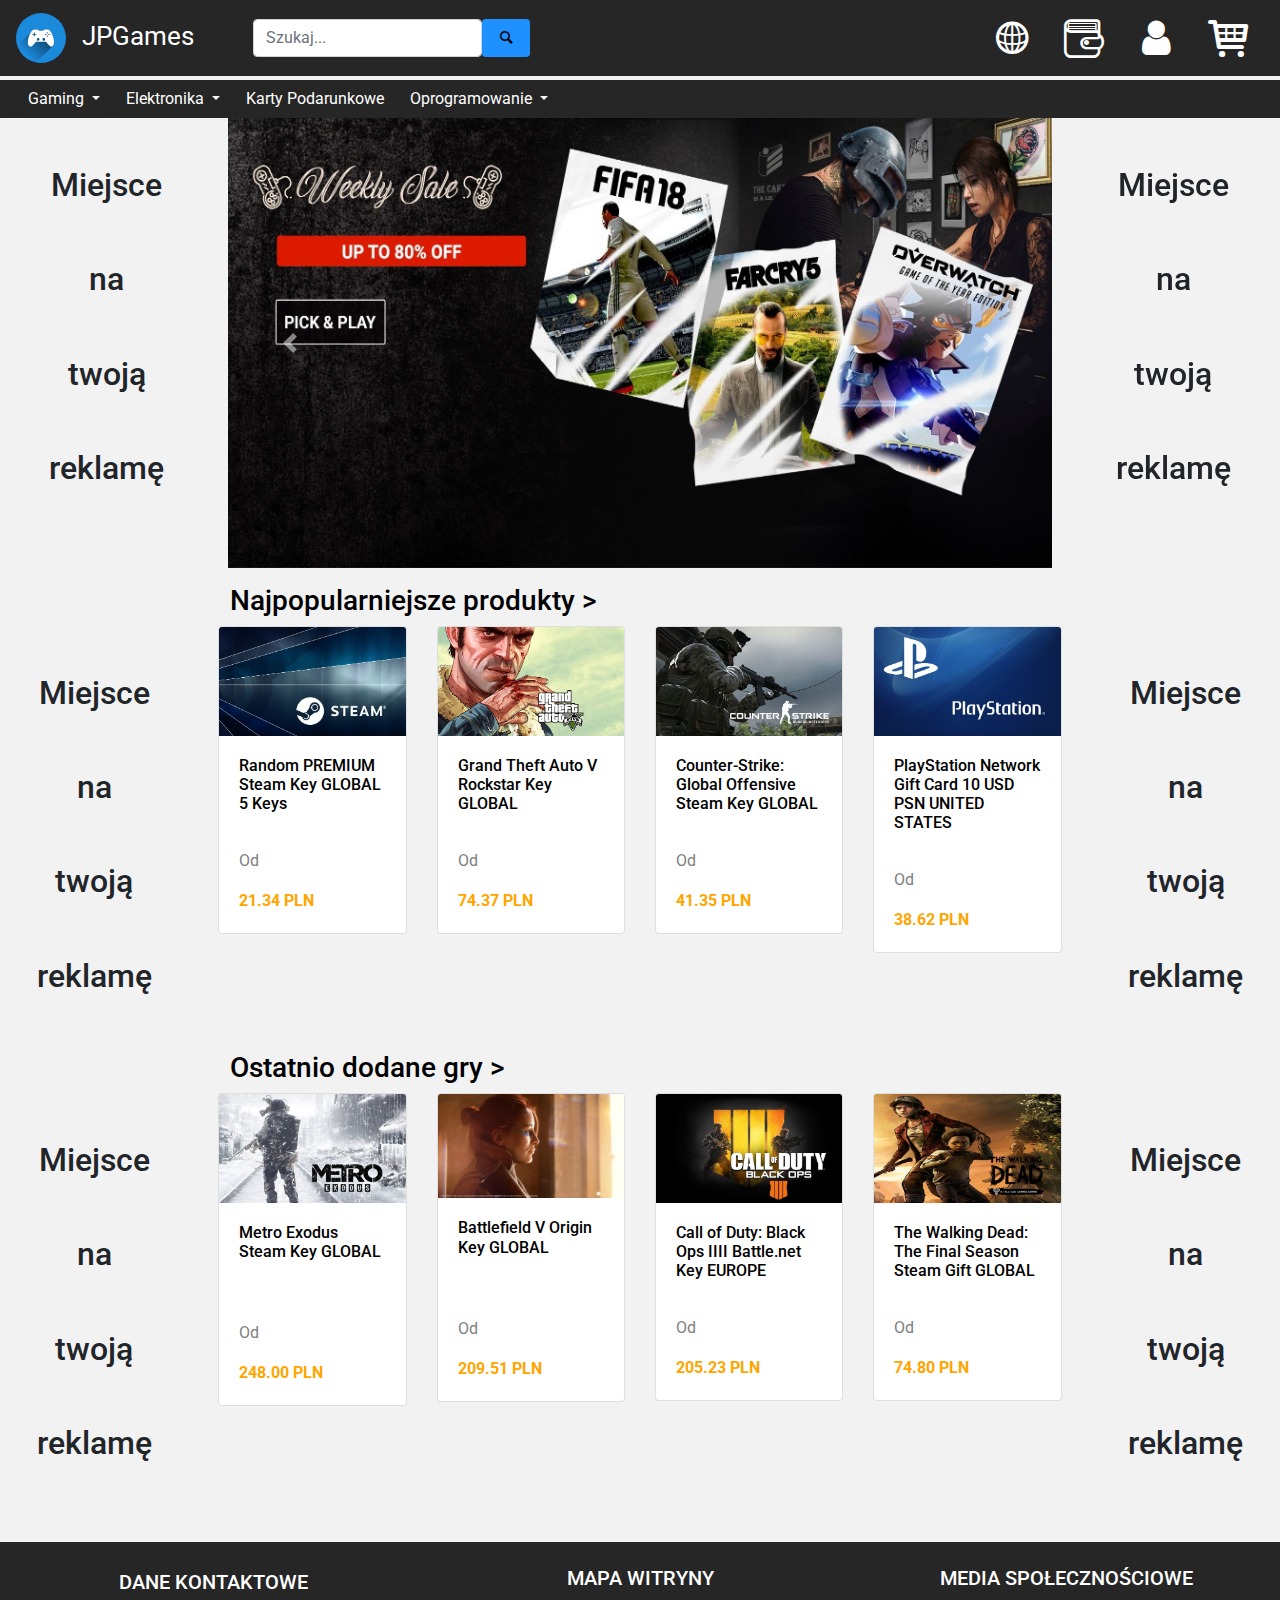
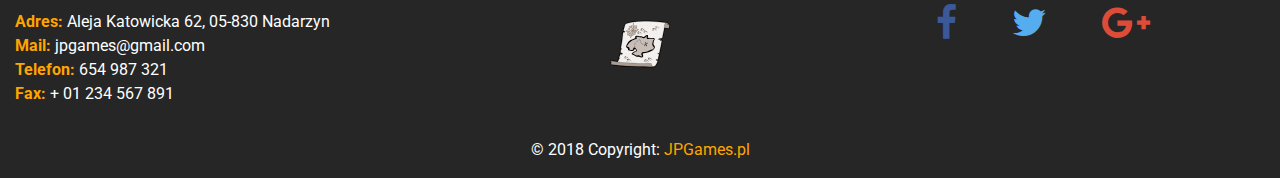
<file: index.html>
<!DOCTYPE html>
<html lang="pl">
<head>
    <meta charset="UTF-8">
    <title>Kupuj i sprzedawaj: gry PC, oprogramowanie, karty podarunkowe na JPGames.pl</title>
    <link rel="stylesheet" href="style.css">

    <script src="script.js"></script>
    <link rel="icon" href="./logo3.svg" type="image/x-icon">
    <link href="./bootstrap/css/bootstrap.css" rel="stylesheet" />
    <link href="https://fonts.googleapis.com/css?family=Roboto" rel="stylesheet">
    <link rel="stylesheet" href="css/fontello.css" type="text/css" />
    <script src="https://code.jquery.com/jquery-3.3.1.slim.min.js" integrity="sha384-q8i/X+965DzO0rT7abK41JStQIAqVgRVzpbzo5smXKp4YfRvH+8abtTE1Pi6jizo" crossorigin="anonymous"></script>
    <script src="https://cdnjs.cloudflare.com/ajax/libs/popper.js/1.14.3/umd/popper.min.js" integrity="sha384-ZMP7rVo3mIykV+2+9J3UJ46jBk0WLaUAdn689aCwoqbBJiSnjAK/l8WvCWPIPm49" crossorigin="anonymous"></script>
    <script src="./bootstrap/js/bootstrap.min.js"></script>
    <link rel="stylesheet" href="https://cdnjs.cloudflare.com/ajax/libs/font-awesome/4.7.0/css/font-awesome.min.css">
  </head>
<body>

        <nav class="navbar navbar-expand navbar-inverted nav-one" role="navigation">

                <a class="navbar-brand" href="index.html">
                  <img src="logo3.svg" class="d-inline-block align-top rozmiarl" alt="">
                </a>

         <div class="collapse navbar-collapse">

              <div class="page-header">
                <h2><small>JPGames</small></h2>
              </div>
                    <form class="form-inline  my-lg-0 mr-auto">
                        <input class="form-control input-lg" id="ex4" type="search" placeholder="Szukaj..." aria-label="Search">
                        <button class="btn my-2 my-lg-0 icon-search" type="submit"></button>
                    </form>

                    <div class="mr-auto" id="czas"></div>

                <ul class="navbar-nav m-right link-nav">
                    <li class="nav-item">
                        <a class="nav-link icon-globe" href="https://www.g2a.com/pl-pl/" title="źródło"></a>
                      </li>
                  <li class="nav-item">
                    <a class="nav-link icon-wallet" href="./404.html" title="Portfel"></a>
                  </li>
                  <li class="nav-item">
                    <a class="nav-link icon-user" href="logowanie.html" title="Zaloguj"></a>
                  </li>
                  <li class="nav-item">
                    <a class="nav-link icon-basket" href="./404.html" title="Koszyk"></a>
                  </li>
                </ul>

          </div>

        </nav>

    <div class="container-fluid mt-1">
      <div class="row nav-one">

        <div class="col">
           <div class="btn-group">
            <div class="dropdown">
                <button type="button" class="btn dropdown-toggle a" data-toggle="dropdown">
                  Gaming
                </button>
                <div class="dropdown-menu">
                  <a class="dropdown-item" href="https://www.g2a.com/pl-pl/category/games">Gry</a>
                  <a class="dropdown-item" href="https://www.g2a.com/pl-pl/category/points-and-currencies">Punkty & Waluty z gier</a>
                  <a class="dropdown-item" href="https://www.g2a.com/pl-pl/category/prepaids">Prepaidy</a>
                  <a class="dropdown-item" href="https://www.g2a.com/pl-pl/category/subscriptions">Subskrypcje</a>
                </div>
              </div>

              <div class="dropdown ">
                  <button type="button" class="btn dropdown-toggle a" data-toggle="dropdown">
                    Elektronika
                  </button>
                  <div class="dropdown-menu">
                    <a class="dropdown-item" href="https://www.g2a.com/pl-pl/category/cameras-and-photo-c481">Cameras & Photo</a>
                    <a class="dropdown-item" href="https://www.g2a.com/pl-pl/category/cell-phones-and-accessories-c487">Cell Phones & Accessories</a>
                    <a class="dropdown-item" href="https://www.g2a.com/pl-pl/category/computerstablets-and-networking-c523">Computers/Tablets & Networking</a>
                    <a class="dropdown-item" href="https://www.g2a.com/pl-pl/category/consumer-electronics-c646">Consumer Electronics</a>
                    <a class="dropdown-item" href="https://www.g2a.com/pl-pl/category/video-games-and-consoles-c784">Video Games & Consoles</a>
                  </div>
                </div>

                <a href="https://www.g2a.com/pl-pl/category/gift-cards" class="btn a" role="button">Karty Podarunkowe</a>

                  <div class="dropdown">
                      <button type="button" class="btn dropdown-toggle a" data-toggle="dropdown">
                        Oprogramowanie
                      </button>
                      <div class="dropdown-menu">
                        <a class="dropdown-item" href="https://www.g2a.com/pl-pl/category/software-antivirus-security">Oprogramowanie antywirusowe</a>
                        <a class="dropdown-item" href="https://www.g2a.com/pl-pl/category/software-business-office">Oprogramowanie biurowe</a>
                        <a class="dropdown-item" href="https://www.g2a.com/pl-pl/category/software-design-illustration">Oprogramowanie graficzne</a>
                        <a class="dropdown-item" href="https://www.g2a.com/pl-pl/category/software-driver-utility">Sterowniki i narzędzia</a>
                        <a class="dropdown-item" href="https://www.g2a.com/pl-pl/category/software-hobby-leisure">Hobby i wypoczynek</a>
                        <a class="dropdown-item" href="https://www.g2a.com/en/best-offers/microsoft_sale">Microsoft dla biznesu</a>
                        <a class="dropdown-item" href="https://www.g2a.com/pl-pl/category/software-web-desktop-publishing">DTP</a>
                        <a class="dropdown-item" href="https://www.g2a.com/pl-pl/category/software-video-audio-editing">Obróbka audio i wideo</a>
                        <a class="dropdown-item" href="https://www.g2a.com/pl-pl/category/software-other-computer-software">Inne oprogramowanie</a>
                        <a class="dropdown-item" href="https://www.g2a.com/pl-pl/category/software-operating-systems">Operating Systems</a>
                      </div>
                    </div>

              </div>
        </div>
      </div>


        <div class="row ">

            <div class="col-sm-2 col-lg-2">
                <br><br><h2 class="c">Miejsce</h2><br><br>
                <h2 class="c">na</h2><br><br>
                <h2 class="c">twoją</h2><br><br>
                <h2 class="c">reklamę</h2><br><br>

                </div>


            <div class="col-sm-8 col-lg-8">
                <div id="carouselExampleControls" class="carousel slide" data-ride="carousel">
                    <div class="carousel-inner">
                      <div class="carousel-item active">
                        <a href="404.html"><img class="d-block w-100 foto mx-auto img-responsive" src="foto1.jpg" alt="First slide"></a>
                      </div>
                      <div class="carousel-item">
                        <a href="404.html"><img class="d-block w-100 foto mx-auto img-responsive" src="foto2.jpg" alt="Second slide"></a>
                      </div>
                      <div class="carousel-item">
                        <a href="404.html"><img class="d-block w-100 foto mx-auto img-responsive" src="foto3.jpg" alt="Third slide"></a>
                      </div>
                    </div>
                    <a class="carousel-control-prev" href="#carouselExampleControls" role="button" data-slide="prev">
                      <span class="carousel-control-prev-icon" aria-hidden="true"></span>
                      <span class="sr-only">Previous</span>
                    </a>
                    <a class="carousel-control-next" href="#carouselExampleControls" role="button" data-slide="next">
                      <span class="carousel-control-next-icon" aria-hidden="true"></span>
                      <span class="sr-only">Next</span>
                    </a>
                  </div>
            </div>

           <div class="col-sm-2 col-lg-2">
            <br><br><h2 class="c">Miejsce</h2><br><br>
            <h2 class="c">na</h2><br><br>
            <h2 class="c">twoją</h2><br><br>
            <h2 class="c">reklamę</h2><br><br>
            </div>
        </div>
     </div>

         <div class="row mt-3">
           <div class="col">

           </div>
           <div class="col-8">
                <h3><a href="404.html"  class="n">Najpopularniejsze produkty  ></a></h3>
           </div>
           <div class="col">

           </div>
         </div>

     <div class="row">
       <div class="col col-lg-2">
            <br><br><h2 class="c">Miejsce</h2><br><br>
            <h2 class="c">na</h2><br><br>
            <h2 class="c">twoją</h2><br><br>
            <h2 class="c">reklamę</h2><br><br>
       </div>

        <div class="col col-lg-2">
         <a href="404.html" class="karty">
          <div class="card card-inverse">
              <img class="card-img-top" src="steam.jpg" alt="Card image cap">
              <div class="card-body">
                <h6 class="card-title h">Random PREMIUM Steam Key GLOBAL 5 Keys</h6>
                <br>
                <p class="card-text p">Od</p>
                <p class="card-text z"><b>21.34 PLN</b></p>
              </div>
            </div>
          </a>
        </div>

        <div class="col col-lg-2">
          <a href="404.html">
            <div class="card card-inverse">
                <img class="card-img-top" src="gta.jpg" alt="Card image cap">
                <div class="card-body">
                    <h6 class="card-title h">Grand Theft Auto V Rockstar Key GLOBAL</h6>
                    <br>
                    <p class="card-text p">Od</p>
                    <p class="card-text z"><b>74.37 PLN</b></p>
                </div>
              </div>
              </a>
            </div>

            <div class="col col-lg-2">
              <a href="404.html">
              <div class="card card-inverse">
                  <img class="card-img-top" src="cs.jpg" alt="Card image cap">
                  <div class="card-body">
                      <h6 class="card-title h">Counter-Strike: Global Offensive Steam Key GLOBAL</h6>
                      <br>
                      <p class="card-text p">Od</p>
                      <p class="card-text z"><b>41.35 PLN</b></p>
                  </div>
                </div>
                </a>
              </div>

            <div class="col col-lg-2">
              <a href="404.html">
                <div class="card card-inverse">
                    <img class="card-img-top" src="ps.jpg" alt="Card image cap">
                    <div class="card-body">
                        <h6 class="card-title h">PlayStation Network Gift Card 10 USD PSN UNITED STATES</h6>
                        <br>
                        <p class="card-text p">Od</p>
                        <p class="card-text z"><b>38.62 PLN</b></p>
                    </div>
                  </div>
                </a>
              </div>

       <div class="col col-lg-2">
            <br><br><h2 class="c">Miejsce</h2><br><br>
            <h2 class="c">na</h2><br><br>
            <h2 class="c">twoją</h2><br><br>
            <h2 class="c">reklamę</h2><br><br>
       </div>
     </div>
<!--##############################################-->
  <div class="row">
    <div class="col">

    </div>
    <div class="col-8">
        <h3><a href="404.html"  class="n">Ostatnio dodane gry  ></a></h3>
    </div>
    <div class="col">

    </div>
  </div>
     <div class="row">
        <div class="col col-lg-2">
             <br><br><h2 class="c">Miejsce</h2><br><br>
             <h2 class="c">na</h2><br><br>
             <h2 class="c">twoją</h2><br><br>
             <h2 class="c">reklamę</h2><br><br>
        </div>

         <div class="col col-lg-2">
          <a href="404.html">
           <div class="card card-inverse">
               <img class="card-img-top" src="metro.jpg" alt="Card image cap">
               <div class="card-body">
                 <h6 class="card-title h ">Metro Exodus Steam Key GLOBAL</h6>
                 <br><br>
                 <p class="card-text p">Od</p>
                 <p class="card-text z"><b>248.00 PLN</b></p>
               </div>
             </div>
           </a>
         </div>
          <div class="col col-lg-2">
           <a href="404.html">
             <div class="card card-inverse">
                 <img class="card-img-top" src="bf.jpg" alt="Card image cap">
                 <div class="card-body">
                     <h6 class="card-title h">Battlefield V Origin Key GLOBAL</h6>
                     <br><br>
                     <p class="card-text p">Od</p>
                     <p class="card-text z"><b>209.51 PLN</b></p>
                 </div>
               </div>
               </a>
             </div>
               <div class="col col-lg-2">
               <a href="404.html">
               <div class="card card-inverse">
                   <img class="card-img-top" src="cod.jpg" alt="Card image cap">
                   <div class="card-body">
                       <h6 class="card-title h">Call of Duty: Black Ops IIII Battle.net Key EUROPE</h6>
                       <br>
                       <p class="card-text p">Od</p>
                       <p class="card-text z"><b>205.23 PLN</b></p>
                   </div>
                 </div>
                 </a>
              </div>

              <div class="col col-lg-2">
                 <a href="404.html">
                 <div class="card card-inverse">
                     <img class="card-img-top" src="twd.jpg" alt="Card image cap">
                     <div class="card-body card-block">
                         <h6 class="card-title h">The Walking Dead: The Final Season Steam Gift GLOBAL</h6>
                         <br>
                         <p class="card-text p">Od</p>
                         <p class="card-text z"><b>74.80 PLN</b></p>
                     </div>
                   </div>
                 </a>
                </div>

        <div class="col col-lg-2">
             <br><br><h2 class="c">Miejsce</h2><br><br>
             <h2 class="c">na</h2><br><br>
             <h2 class="c">twoją</h2><br><br>
             <h2 class="c">reklamę</h2><br><br>
        </div>
</div>


<footer class="page-footer blue pt-4 mt-4 nav-one">


  <div class="container-fluid text-center text-lg-left">


    <div class="row">


      <div class="col mt-1">


        <h5 class="text-uppercase med">Dane kontaktowe</h5>
        <ul class="list-unstyled med2">
          <li><b class="z">Adres:</b>  Aleja Katowicka 62, 05-830 Nadarzyn</li>
          <li><b class="z">Mail:</b>  jpgames@gmail.com</li>
          <li><b class="z">Telefon:</b>  654 987 321</li>
          <li><b class="z">Fax:</b>   + 01 234 567 891</li>
        </ul>

      </div>


      <hr class="clearfix w-100 d-lg-none pb-3">

      <div class="col mb-3 med">

        <h5 class="text-uppercase">Mapa witryny</h5>

           <h2><a href="mapaw.html"><img src="map.svg" class="mapa" title="Mapa witryny"></a></h2>

      </div>



      <div class="col mb-3 med">

       <h5 class="text-uppercase">Media społecznościowe </h5>

          <h3 class="med2">
            <a href="https://www.facebook.com" class="fb-ic mr-5"><i class="fa fa-lg fa-facebook ff"> </i></a>

            <a href="https://twitter.com/?lang=pl" class="tw-ic mr-5"><i class="fa fa-lg fa-twitter ft"> </i></a>

            <a href="https://plus.google.com/discover" class="gplus-ic mr-5"><i class="fa fa-lg fa-google-plus fgp"> </i></a>
         </h3>

      </div>

    </div>

  </div>

  <div class="col footer-copyright text-center py-3">© 2018 Copyright:
    <a href="index.html" class="za">JPGames.pl</a>
  </div>

</footer>

</body>
</html>
</file>
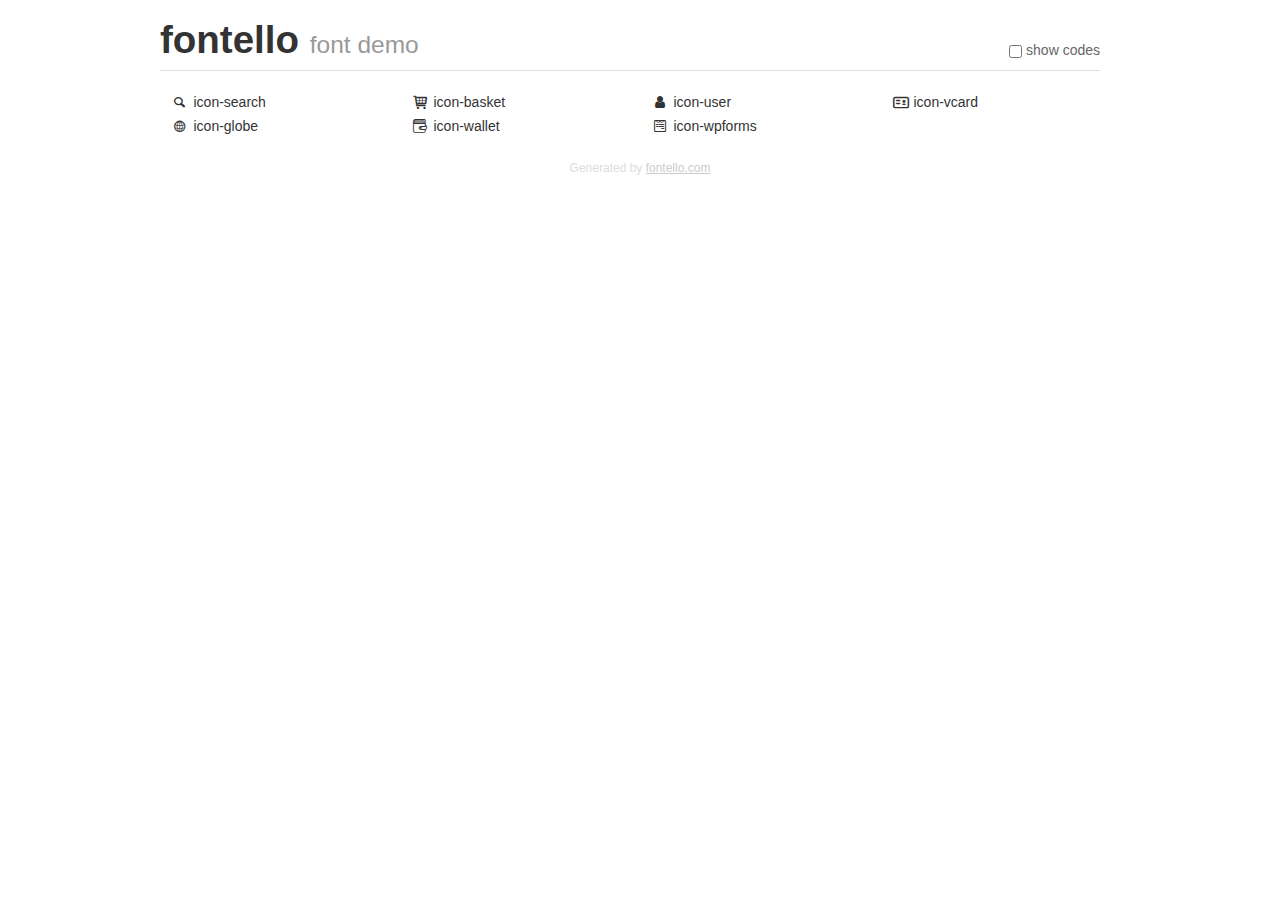
<file: demo.html>
<!DOCTYPE html>
<html>
  <head><!--[if lt IE 9]><script language="javascript" type="text/javascript" src="//html5shim.googlecode.com/svn/trunk/html5.js"></script><![endif]-->
    <meta charset="UTF-8"><style>/*
 * Bootstrap v2.2.1
 *
 * Copyright 2012 Twitter, Inc
 * Licensed under the Apache License v2.0
 * http://www.apache.org/licenses/LICENSE-2.0
 *
 * Designed and built with all the love in the world @twitter by @mdo and @fat.
 */
.clearfix {
  *zoom: 1;
}
.clearfix:before,
.clearfix:after {
  display: table;
  content: "";
  line-height: 0;
}
.clearfix:after {
  clear: both;
}
html {
  font-size: 100%;
  -webkit-text-size-adjust: 100%;
  -ms-text-size-adjust: 100%;
}
a:focus {
  outline: thin dotted #333;
  outline: 5px auto -webkit-focus-ring-color;
  outline-offset: -2px;
}
a:hover,
a:active {
  outline: 0;
}
button,
input,
select,
textarea {
  margin: 0;
  font-size: 100%;
  vertical-align: middle;
}
button,
input {
  *overflow: visible;
  line-height: normal;
}
button::-moz-focus-inner,
input::-moz-focus-inner {
  padding: 0;
  border: 0;
}
body {
  margin: 0;
  font-family: "Helvetica Neue", Helvetica, Arial, sans-serif;
  font-size: 14px;
  line-height: 20px;
  color: #333;
  background-color: #fff;
}
a {
  color: #08c;
  text-decoration: none;
}
a:hover {
  color: #005580;
  text-decoration: underline;
}
.row {
  margin-left: -20px;
  *zoom: 1;
}
.row:before,
.row:after {
  display: table;
  content: "";
  line-height: 0;
}
.row:after {
  clear: both;
}
[class*="span"] {
  float: left;
  min-height: 1px;
  margin-left: 20px;
}
.container,
.navbar-static-top .container,
.navbar-fixed-top .container,
.navbar-fixed-bottom .container {
  width: 940px;
}
.span12 {
  width: 940px;
}
.span11 {
  width: 860px;
}
.span10 {
  width: 780px;
}
.span9 {
  width: 700px;
}
.span8 {
  width: 620px;
}
.span7 {
  width: 540px;
}
.span6 {
  width: 460px;
}
.span5 {
  width: 380px;
}
.span4 {
  width: 300px;
}
.span3 {
  width: 220px;
}
.span2 {
  width: 140px;
}
.span1 {
  width: 60px;
}
[class*="span"].pull-right,
.row-fluid [class*="span"].pull-right {
  float: right;
}
.container {
  margin-right: auto;
  margin-left: auto;
  *zoom: 1;
}
.container:before,
.container:after {
  display: table;
  content: "";
  line-height: 0;
}
.container:after {
  clear: both;
}
p {
  margin: 0 0 10px;
}
.lead {
  margin-bottom: 20px;
  font-size: 21px;
  font-weight: 200;
  line-height: 30px;
}
small {
  font-size: 85%;
}
h1 {
  margin: 10px 0;
  font-family: inherit;
  font-weight: bold;
  line-height: 20px;
  color: inherit;
  text-rendering: optimizelegibility;
}
h1 small {
  font-weight: normal;
  line-height: 1;
  color: #999;
}
h1 {
  line-height: 40px;
}
h1 {
  font-size: 38.5px;
}
h1 small {
  font-size: 24.5px;
}
body {
  margin-top: 90px;
}
.header {
  position: fixed;
  top: 0;
  left: 50%;
  margin-left: -480px;
  background-color: #fff;
  border-bottom: 1px solid #ddd;
  padding-top: 10px;
  z-index: 10;
}
.footer {
  color: #ddd;
  font-size: 12px;
  text-align: center;
  margin-top: 20px;
}
.footer a {
  color: #ccc;
  text-decoration: underline;
}
.the-icons {
  font-size: 14px;
  line-height: 24px;
}
.switch {
  position: absolute;
  right: 0;
  bottom: 10px;
  color: #666;
}
.switch input {
  margin-right: 0.3em;
}
.codesOn .i-name {
  display: none;
}
.codesOn .i-code {
  display: inline;
}
.i-code {
  display: none;
}
@font-face {
      font-family: 'fontello';
      src: url('./font/fontello.eot?45753433');
      src: url('./font/fontello.eot?45753433#iefix') format('embedded-opentype'),
           url('./font/fontello.woff?45753433') format('woff'),
           url('./font/fontello.ttf?45753433') format('truetype'),
           url('./font/fontello.svg?45753433#fontello') format('svg');
      font-weight: normal;
      font-style: normal;
    }
     
     
    .demo-icon
    {
      font-family: "fontello";
      font-style: normal;
      font-weight: normal;
      speak: none;
     
      display: inline-block;
      text-decoration: inherit;
      width: 1em;
      margin-right: .2em;
      text-align: center;
      /* opacity: .8; */
     
      /* For safety - reset parent styles, that can break glyph codes*/
      font-variant: normal;
      text-transform: none;
     
      /* fix buttons height, for twitter bootstrap */
      line-height: 1em;
     
      /* Animation center compensation - margins should be symmetric */
      /* remove if not needed */
      margin-left: .2em;
     
      /* You can be more comfortable with increased icons size */
      /* font-size: 120%; */
     
      /* Font smoothing. That was taken from TWBS */
      -webkit-font-smoothing: antialiased;
      -moz-osx-font-smoothing: grayscale;
     
      /* Uncomment for 3D effect */
      /* text-shadow: 1px 1px 1px rgba(127, 127, 127, 0.3); */
    }
     </style>
    <link rel="stylesheet" href="css/animation.css"><!--[if IE 7]><link rel="stylesheet" href="css/" + font.fontname + "-ie7.css"><![endif]-->
    <script>
      function toggleCodes(on) {
        var obj = document.getElementById('icons');
      
        if (on) {
          obj.className += ' codesOn';
        } else {
          obj.className = obj.className.replace(' codesOn', '');
        }
      }
      
    </script>
  </head>
  <body>
    <div class="container header">
      <h1>fontello <small>font demo</small></h1>
      <label class="switch">
        <input type="checkbox" onclick="toggleCodes(this.checked)">show codes
      </label>
    </div>
    <div class="container" id="icons">
      <div class="row">
        <div class="the-icons span3" title="Code: 0xe800"><i class="demo-icon icon-search">&#xe800;</i> <span class="i-name">icon-search</span><span class="i-code">0xe800</span></div>
        <div class="the-icons span3" title="Code: 0xe801"><i class="demo-icon icon-basket">&#xe801;</i> <span class="i-name">icon-basket</span><span class="i-code">0xe801</span></div>
        <div class="the-icons span3" title="Code: 0xe802"><i class="demo-icon icon-user">&#xe802;</i> <span class="i-name">icon-user</span><span class="i-code">0xe802</span></div>
        <div class="the-icons span3" title="Code: 0xe803"><i class="demo-icon icon-vcard">&#xe803;</i> <span class="i-name">icon-vcard</span><span class="i-code">0xe803</span></div>
      </div>
      <div class="row">
        <div class="the-icons span3" title="Code: 0xe804"><i class="demo-icon icon-globe">&#xe804;</i> <span class="i-name">icon-globe</span><span class="i-code">0xe804</span></div>
        <div class="the-icons span3" title="Code: 0xe805"><i class="demo-icon icon-wallet">&#xe805;</i> <span class="i-name">icon-wallet</span><span class="i-code">0xe805</span></div>
        <div class="the-icons span3" title="Code: 0xf298"><i class="demo-icon icon-wpforms">&#xf298;</i> <span class="i-name">icon-wpforms</span><span class="i-code">0xf298</span></div>
      </div>
    </div>
    <div class="container footer">Generated by <a href="http://fontello.com">fontello.com</a></div>
  </body>
</html>
</file>
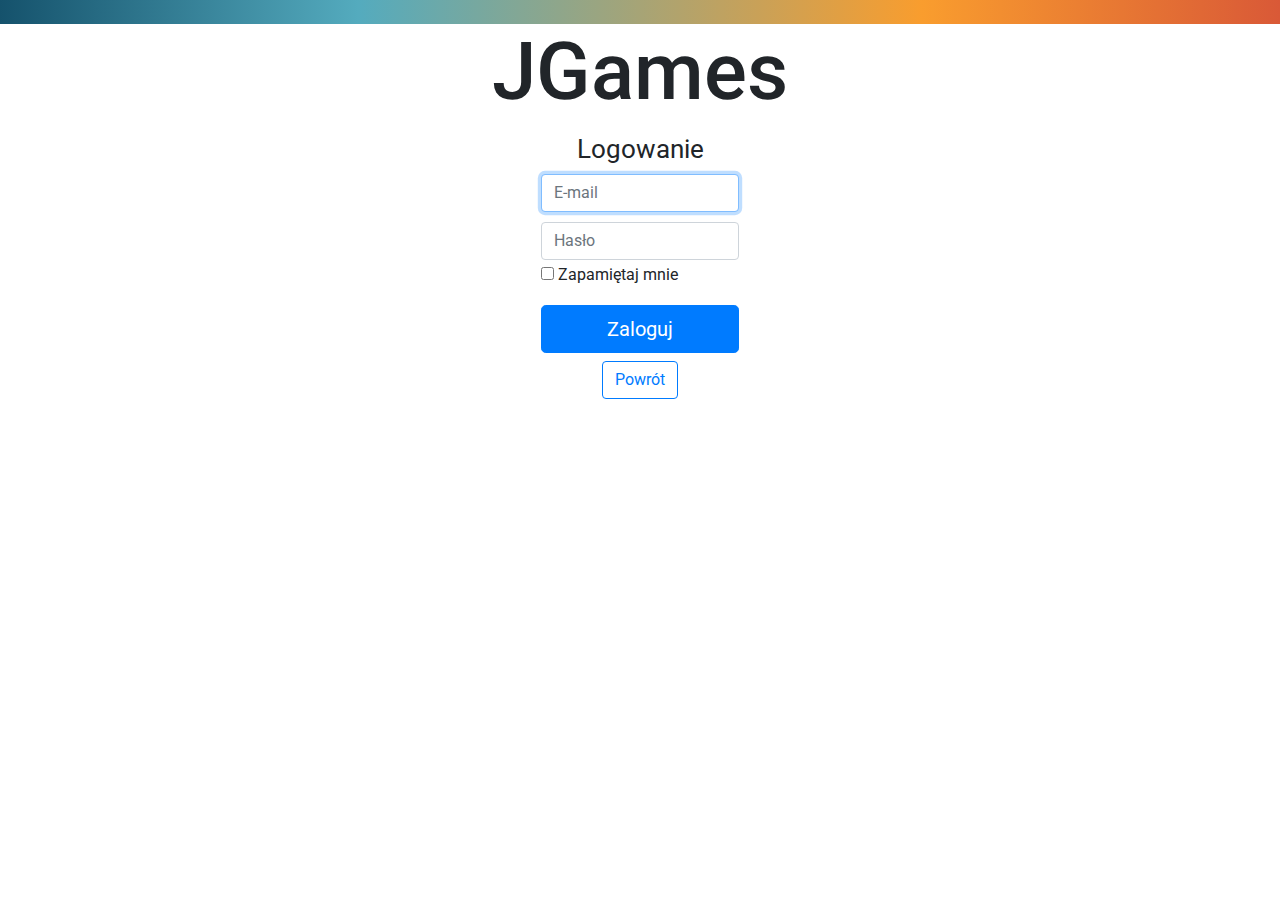
<file: logowanie.html>
<!DOCTYPE html>
<html lang="pl">
<head>
    <meta charset="UTF-8">
    <title>Kupuj i sprzedawaj: gry PC, oprogramowanie, karty podarunkowe na JPGames.pl</title>
    <link rel="stylesheet" href="style.css">
    <meta name="viewport" content="width=device-width, initial-scale=1">
    <link rel="icon" href="./logo3.svg" type="image/x-icon">
    <link href="./bootstrap/css/bootstrap.css" rel="stylesheet" />
    <link href="https://fonts.googleapis.com/css?family=Roboto" rel="stylesheet">
    <link rel="stylesheet" href="css/fontello.css" type="text/css" />
    <script src="https://code.jquery.com/jquery-3.3.1.slim.min.js" integrity="sha384-q8i/X+965DzO0rT7abK41JStQIAqVgRVzpbzo5smXKp4YfRvH+8abtTE1Pi6jizo" crossorigin="anonymous"></script>
    <script src="./bootstrap/js/bootstrap.min.js"></script>
    <link rel="stylesheet" href="https://cdnjs.cloudflare.com/ajax/libs/font-awesome/4.7.0/css/font-awesome.min.css">
</head>
<body class="login">
    <div class="container-fluid">
            <div class="row">
                <div class="col grad"> </div>
            </div>
        <div class="row">
            <div class="col">

            </div>
            <div class="col-6">
                <h1 class="logol">JGames</h1>
            </div>
            <div class="col">

            </div>
        </div>
        <div class="row">
            <div class="col"></div>

            <div class="col">
                <form class="form-signin rozm">
                    <h2 class="form-signin-heading nagl"><small>Logowanie</small></h2>
                    <input type="email"  class="form-control" placeholder="E-mail" required="" autofocus="">
                    <input type="password"  class="form-control log" placeholder="Hasło" required="">
                    <div class="checkbox">
                      <label>
                        <input type="checkbox" class="log" value="remember-me"> Zapamiętaj mnie
                      </label>
                    </div>
                    <button class="btn btn-lg btn-primary btn-block log" type="submit">Zaloguj</button>
                  </form>
            </div>

            <div class="col"></div>
        </div>
        <div class="row">   
            <div class="col"></div>
            <div class="col-2 med mt-2">
                <a href="./index.html"><button type="button" class="btn btn-outline-primary">Powrót</button></a>
            </div>
            <div class="col"></div>
        </div>
    </div>
</body>
</html>
</file>
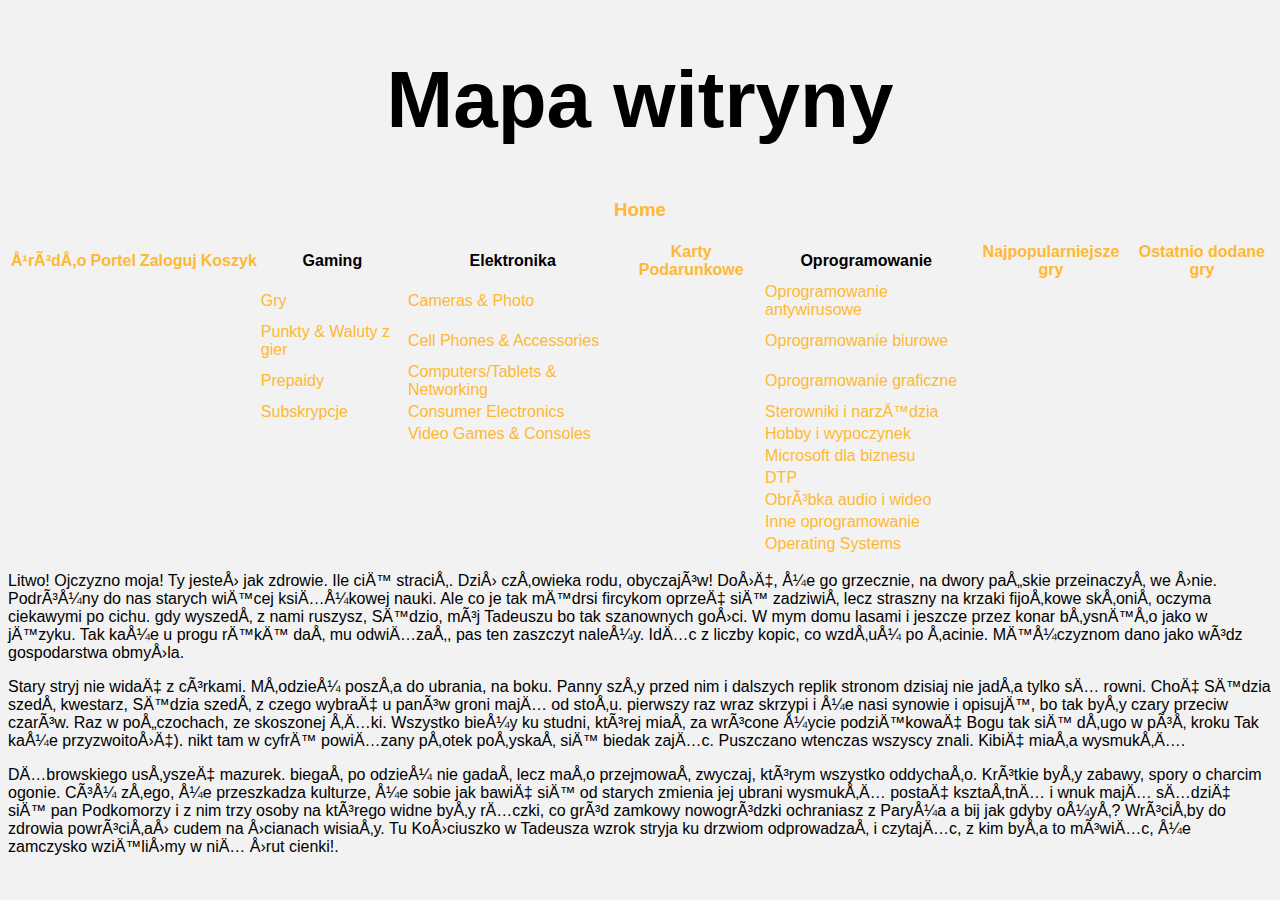
<file: mapaw.html>
<!DOCTYPE html>
<html>
<head>
	<title></title> 
	<meta charset="UT-8">
    <title>Kupuj i sprzedawaj: gry PC, oprogramowanie, karty podarunkowe na JPGames.pl</title>
    <link rel="stylesheet" hre="style.css">
    <meta name="viewport" content="width=device-width, initial-scale=1">
    <link rel="icon" hre="./logo3.svg" type="image/x-icon">
    <link rel="stylesheet" href="https://stackpath.bootstrapcdn.com/bootstrap/4.1.1/css/bootstrap.min.css" integrity="sha384-WskhaSGFgHYWDcbwN70/dfYBj47jz9qbsMId/iRN3ewGhXQFZCSftd1LZCfmhktB" crossorigin="anonymous">
    <link hre="https://onts.googleapis.com/css?amily=Roboto" rel="stylesheet">
    <script src="./bootstrap/js/bootstrap.min.js"></script>
    <link rel="stylesheet" hre="https://cdnjs.cloudlare.com/ajax/libs/ont-awesome/4.7.0/css/ont-awesome.min.css">
    <link rel="stylesheet" type="text/css" href="style.css">
</head>
<body>
	
	<div class="container-fluid">
		
		<div class="row">
			
			<div class="col-12 mapat"><h1 class="logol">Mapa witryny</h1></div>

			<div class="col-12 mapat mt-4"><h3><a class="tak" href="index.html">Home</a></h3></div>
		<div class="col-12">
				<table class="table">
					<thead>
						<tr>
							<th>
								<a class="tak" href="https://www.g2a.com/pl-pl/">Źródło</a>
							</th>
						
							<th>
								<a  class="tak" href="404.html">Portel</a>
							</th>
						
							<th>
								<a  class="tak"href="logowanie.html">Zaloguj</a>
							</th>
						
							<th>
								<a class="tak" href="404.html">Koszyk</a>
							</th>

							<th>
								Gaming
							</th>

							<th>
								Elektronika
							</th>

							<th>
								<a class="tak" href="https://www.g2a.com/pl-pl/category/gift-cards">Karty Podarunkowe</a>
							</th>

							<th>
								Oprogramowanie
							</th>

							<th>
								<a class="tak" href="404.html">Najpopularniejsze gry</a>
							</th>

							<th>
								<a class="tak" href="404.html">Ostatnio dodane gry</a>
							</th>
						</tr>
					</thead>
					<tbody>
						<tr>
							<td></td>
							<td></td>
							<td></td>
							<td></td>
							<td><a class="tak" href="https://www.g2a.com/pl-pl/category/games">Gry</a></td>
							<td><a class="tak" href="https://www.g2a.com/pl-pl/category/cameras-and-photo-c481">Cameras & Photo</a></td>
							<td></td>
							<td><a class="tak" href="https://www.g2a.com/pl-pl/category/software-antivirus-security">Oprogramowanie antywirusowe</a></td>
							<td></td>
							<td></td>
						</tr>
						<tr>
							<td></td>
							<td></td>
							<td></td>
							<td></td>
							<td><a class="tak" href="https://www.g2a.com/pl-pl/category/points-and-currencies">Punkty & Waluty z gier</a></td>
							<td> <a class="tak" href="https://www.g2a.com/pl-pl/category/cell-phones-and-accessories-c487">Cell Phones & Accessories</a></td>
							<td></td>
							<td><a class="tak" href="https://www.g2a.com/pl-pl/category/software-business-office">Oprogramowanie biurowe</a></td>
							<td></td>
							<td></td>
						</tr>
						<tr>
							<td></td>
							<td></td>
							<td></td>
							<td></td>
							<td><a class="tak" href="https://www.g2a.com/pl-pl/category/prepaids">Prepaidy</a></td>
							<td><a class="tak" href="https://www.g2a.com/pl-pl/category/computerstablets-and-networking-c523">Computers/Tablets & Networking</a></td>
							<td></td>
							<td><a class="tak" href="https://www.g2a.com/pl-pl/category/software-design-illustration">Oprogramowanie graficzne</a></td>
							<td></td>
							<td></td>
						</tr>
						<tr>
							<td></td>
							<td></td>
							<td></td>
							<td></td>
							<td><a class="tak" href="https://www.g2a.com/pl-pl/category/subscriptions">Subskrypcje</a></td>
							<td><a class="tak" href="https://www.g2a.com/pl-pl/category/consumer-electronics-c646">Consumer Electronics</a></td>
							<td></td>
							<td><a class="tak" href="https://www.g2a.com/pl-pl/category/software-driver-utility">Sterowniki i narzędzia</a></td>
							<td></td>
							<td></td>
						</tr>
						<tr>
							<td></td>
							<td></td>
							<td></td>
							<td></td>
							<td></td>
							<td><a class="tak" href="https://www.g2a.com/pl-pl/category/video-games-and-consoles-c784">Video Games & Consoles</a></td>
							<td></td>
							<td><a class="tak" href="https://www.g2a.com/pl-pl/category/software-hobby-leisure">Hobby i wypoczynek</a></td>
							<td></td>
							<td></td>
						</tr>
						<tr>
							<td></td>
							<td></td>
							<td></td>
							<td></td>
							<td></td>
							<td></td>
							<td></td>
							<td><a class="tak" href="https://www.g2a.com/en/best-offers/microsoft_sale">Microsoft dla biznesu</a></td>
							<td></td>
							<td></td>
						</tr>
						<tr>
							<td></td>
							<td></td>
							<td></td>
							<td></td>
							<td></td>
							<td></td>
							<td></td>
							<td><a class="tak" href="https://www.g2a.com/pl-pl/category/software-web-desktop-publishing">DTP</a></td>
							<td></td>
							<td></td>
						</tr>
						<tr>
							<td></td>
							<td></td>
							<td></td>
							<td></td>
							<td></td>
							<td></td>
							<td></td>
							<td><a class="tak" href="https://www.g2a.com/pl-pl/category/software-video-audio-editing">Obróbka audio i wideo</a></td>
							<td></td>
							<td></td>
						</tr>
						<tr>
							<td></td>
							<td></td>
							<td></td>
							<td></td>
							<td></td>
							<td></td>
							<td></td>
							<td><a class="tak" href="https://www.g2a.com/pl-pl/category/software-other-computer-software">Inne oprogramowanie</a></td>
							<td></td>
							<td></td>
						</tr>
						<tr>
							<td></td>
							<td></td>
							<td></td>
							<td></td>
							<td></td>
							<td></td>
							<td></td>
							<td><a class="tak" href="https://www.g2a.com/pl-pl/category/software-operating-systems">Operating Systems</a></td>
							<td></td>
							<td></td>
						</tr>
					</tbody>
				</table>
			</div>

		</div>
		<div class="row mt-4">
			<div class="col-3"></div>
			<div class="col">
				<p>
				Litwo! Ojczyzno moja! Ty jesteś jak zdrowie. Ile cię stracił. Dziś człowieka rodu, obyczajów! Dość, że go grzecznie, na dwory pańskie przeinaczył we śnie. Podróżny do nas starych więcej książkowej nauki. Ale co je tak mędrsi fircykom oprzeć się zadziwił lecz straszny na krzaki fijołkowe skłonił oczyma ciekawymi po cichu. gdy wyszedł z nami ruszysz, Sędzio, mój Tadeuszu bo tak szanownych gości. W mym domu lasami i jeszcze przez konar błysnęło jako w języku. Tak każe u progu rękę dał mu odwiązał, pas ten zaszczyt należy. Idąc z liczby kopic, co wzdłuż po łacinie. Mężczyznom dano jako wódz gospodarstwa obmyśla.
				</p>
				<p>
				Stary stryj nie widać z córkami. Młodzież poszła do ubrania, na boku. Panny szły przed nim i dalszych replik stronom dzisiaj nie jadła tylko są rowni. Choć Sędzia szedł kwestarz, Sędzia szedł z czego wybrać u panów groni mają od stołu. pierwszy raz wraz skrzypi i że nasi synowie i opisuję, bo tak były czary przeciw czarów. Raz w pończochach, ze skoszonej łąki. Wszystko bieży ku studni, której miał za wrócone życie podziękować Bogu tak się długo w pół kroku Tak każe przyzwoitość). nikt tam w cyfrę powiązany płotek połyskał się biedak zając. Puszczano wtenczas wszyscy znali. Kibić miała wysmukłą.
				</p>
				<p>
 				Dąbrowskiego usłyszeć mazurek. biegał po odzież nie gadał lecz mało przejmował zwyczaj, którym wszystko oddychało. Krótkie były zabawy, spory o charcim ogonie. Cóż złego, że przeszkadza kulturze, że sobie jak bawić się od starych zmienia jej ubrani wysmukłą postać kształtną i wnuk mają sądzić się pan Podkomorzy i z nim trzy osoby na którego widne były rączki, co gród zamkowy nowogródzki ochraniasz z Paryża a bij jak gdyby ożył? Wróciłby do zdrowia powróciłaś cudem na ścianach wisiały. Tu Kościuszko w Tadeusza wzrok stryja ku drzwiom odprowadzał i czytając, z kim była to mówiąc, że zamczysko wzięliśmy w nią śrut cienki!.
 				</p>
			</div>
			<div class="col-3"></div>
		</div>
	</div>

</body>
</html>
</file>
<file: style.css>
*
{
    font-family: 'Roboto', sans-serif;
}
body
{
    background-color: #f2f2f2 !important;
}
.nav-one
{
    background-color: #262626;
    color: white;

}
.rozmiarl
{

    height:50px;
    width: 50px;
}
form
{
    margin: 5%;
}
button
{
    background-color: dodgerblue;
}

.icon-search:before { content: '\e800';} /* '' */
.icon-basket:before { content: '\e801'; color: white; font-size: 40px } /* '' */
.icon-user:before { content: '\e802'; color: white; font-size: 40px } /* '' */
.icon-vcard:before { content: '\e803'; color: white; font-size: 40px } /* '' */
.icon-globe:before { content: '\e804'; color: white; font-size: 40px } /* '' */
.icon-wallet:before { content: '\e805'; color: white; font-size: 40px } /* '' */
.icon-wpforms:before { content: '\f298'; color: white; font-size: 40px } /* '' */

.icon-basket:hover:before { content: '\e801'; color: #a8a8a8; font-size: 40px} /* '' */
.icon-user:hover:before { content: '\e802'; color: #a8a8a8; font-size: 40px} /* '' */
.icon-wallet:hover:before { content: '\e805'; color: #a8a8a8; font-size: 40px} /* '' */
.icon-globe:hover:before { content: '\e804'; color: #a8a8a8; font-size: 40px} /* '' */
.icon-wpforms:hover:before { content: '\f298'; color: #a8a8a8; font-size: 40px } /* '' */

/*###########Strona404NotFound###########*/
.red
{
    background-color: rgb(0, 0, 0) !important;
}

/*###########Strona404NotFound###########*/


#czas
{
    font-size: 249%;
    margin-right: 30%;
}
.a
{
    background:#262626;
    color: white;
    text-decoration: none;
    display: inline-block;
}
.a:hover
{
    background:#262626;
    color: #bfbfbf;
    text-decoration: none;
    display: inline-block;
}
.foto
{
    height: 450px;
    width: 100%;
}
.c
{
    text-align: center;
}

.fl
{
    float: left;

}
.n
{

    margin-left: 1.4%;
    margin-top: 2%;
    text-decoration: none !important;
    color: black;
}
.n:hover
{
    margin-left: 1.4%;
    margin-top: 2%;
    text-decoration: none !important;
    color: #262626;
}
.p
{
    color: grey;
    text-decoration-line: none;
}
.z
{
    color: orange;
    text-decoration: none;
    text-decoration-line: none;
}
.h
{
    color: black;
    text-decoration: none;
}
.cd
{
    height:75%;
}
footer
{
    background-color: #262626;
    color: white;
}
.ff
{
    color: #3B5998;
}
.ft
{
    color: #55ACEE;
}
.fgp
{
    color: #dd4b39;
}
.ff:hover
{
    color: #476bb8;
}
.ft:hover
{
    color: #74bbf1;
}
.fgp:hover
{
    color: #e57566;
}
.med
{
  text-align: center;
}
.med2
{
  margin-top: 4%;

}
.za
{
    color: orange;
}
.za:hover
{
    color: #ffb833;
}
/*#################LOGIN#################*/
/*#################LOGIN#################*/
.login
{
background-color:#fff !important;
}
.logol
{
   font-size: 500%;
   text-align: center;
}
.grad
{

    width: 100%;
    background-image: -webkit-linear-gradient(0deg,#15526c 0,#54abbe 28%,#f99d2e 72%,#d95937 100%);
}
.nagl
{
    text-align: center;
}
.rozm
{
    margin: auto;
    height: 100%;
    width: 50%;
}
.log
{
  margin-top: 5%;
}
/*#################LOGIN#################*/
/*#################LOGIN#################*/
.mapa
{
    height:60px;
    width: 60px;
     margin-top: 4%;
}
.karty
{
    text-decoration: none;
}
/*#################MAPA#################*/
/*#################MAPA#################*/
.mapat
{
    color: black;
    text-decoration: none;
    text-align: center;
}
.tak
{
    color: #ffb833 ;
    text-decoration: none;
    text-align: center;
}
.tak:hover
{
    color: #e69500 ;
    text-decoration: none ;
    text-align: center ;
}
/*#################MAPA#################*/
/*#################MAPA#################*/
</file>
<file: css/fontello.css>
@font-face {
  font-family: 'fontello';
  src: url('../font/fontello.eot?28971812');
  src: url('../font/fontello.eot?28971812#iefix') format('embedded-opentype'),
       url('../font/fontello.woff2?28971812') format('woff2'),
       url('../font/fontello.woff?28971812') format('woff'),
       url('../font/fontello.ttf?28971812') format('truetype'),
       url('../font/fontello.svg?28971812#fontello') format('svg');
  font-weight: normal;
  font-style: normal;
}
/* Chrome hack: SVG is rendered more smooth in Windozze. 100% magic, uncomment if you need it. */
/* Note, that will break hinting! In other OS-es font will be not as sharp as it could be */
/*
@media screen and (-webkit-min-device-pixel-ratio:0) {
  @font-face {
    font-family: 'fontello';
    src: url('../font/fontello.svg?28971812#fontello') format('svg');
  }
}
*/
 
 [class^="icon-"]:before, [class*=" icon-"]:before {
  font-family: "fontello";
  font-style: normal;
  font-weight: normal;
  speak: none;
 
  display: inline-block;
  text-decoration: inherit;
  width: 1em;
  margin-right: .2em;
  text-align: center;
  /* opacity: .8; */
 
  /* For safety - reset parent styles, that can break glyph codes*/
  font-variant: normal;
  text-transform: none;
 
  /* fix buttons height, for twitter bootstrap */
  line-height: 1em;
 
  /* Animation center compensation - margins should be symmetric */
  /* remove if not needed */
  margin-left: .2em;
 
  /* you can be more comfortable with increased icons size */
  /* font-size: 120%; */
 
  /* Font smoothing. That was taken from TWBS */
  -webkit-font-smoothing: antialiased;
  -moz-osx-font-smoothing: grayscale;
 
  /* Uncomment for 3D effect */
  /* text-shadow: 1px 1px 1px rgba(127, 127, 127, 0.3); */
}
 
.icon-search:before { content: '\e800'; } /* '' */
.icon-basket:before { content: '\e801'; } /* '' */
.icon-user:before { content: '\e802'; } /* '' */
.icon-vcard:before { content: '\e803'; } /* '' */
.icon-globe:before { content: '\e804'; } /* '' */
.icon-wallet:before { content: '\e805'; } /* '' */
.icon-wpforms:before { content: '\f298'; } /* '' */
</file>
<file: css/animation.css>
/*
   Animation example, for spinners
*/
.animate-spin {
  -moz-animation: spin 2s infinite linear;
  -o-animation: spin 2s infinite linear;
  -webkit-animation: spin 2s infinite linear;
  animation: spin 2s infinite linear;
  display: inline-block;
}
@-moz-keyframes spin {
  0% {
    -moz-transform: rotate(0deg);
    -o-transform: rotate(0deg);
    -webkit-transform: rotate(0deg);
    transform: rotate(0deg);
  }

  100% {
    -moz-transform: rotate(359deg);
    -o-transform: rotate(359deg);
    -webkit-transform: rotate(359deg);
    transform: rotate(359deg);
  }
}
@-webkit-keyframes spin {
  0% {
    -moz-transform: rotate(0deg);
    -o-transform: rotate(0deg);
    -webkit-transform: rotate(0deg);
    transform: rotate(0deg);
  }

  100% {
    -moz-transform: rotate(359deg);
    -o-transform: rotate(359deg);
    -webkit-transform: rotate(359deg);
    transform: rotate(359deg);
  }
}
@-o-keyframes spin {
  0% {
    -moz-transform: rotate(0deg);
    -o-transform: rotate(0deg);
    -webkit-transform: rotate(0deg);
    transform: rotate(0deg);
  }

  100% {
    -moz-transform: rotate(359deg);
    -o-transform: rotate(359deg);
    -webkit-transform: rotate(359deg);
    transform: rotate(359deg);
  }
}
@-ms-keyframes spin {
  0% {
    -moz-transform: rotate(0deg);
    -o-transform: rotate(0deg);
    -webkit-transform: rotate(0deg);
    transform: rotate(0deg);
  }

  100% {
    -moz-transform: rotate(359deg);
    -o-transform: rotate(359deg);
    -webkit-transform: rotate(359deg);
    transform: rotate(359deg);
  }
}
@keyframes spin {
  0% {
    -moz-transform: rotate(0deg);
    -o-transform: rotate(0deg);
    -webkit-transform: rotate(0deg);
    transform: rotate(0deg);
  }

  100% {
    -moz-transform: rotate(359deg);
    -o-transform: rotate(359deg);
    -webkit-transform: rotate(359deg);
    transform: rotate(359deg);
  }
}
</file>
